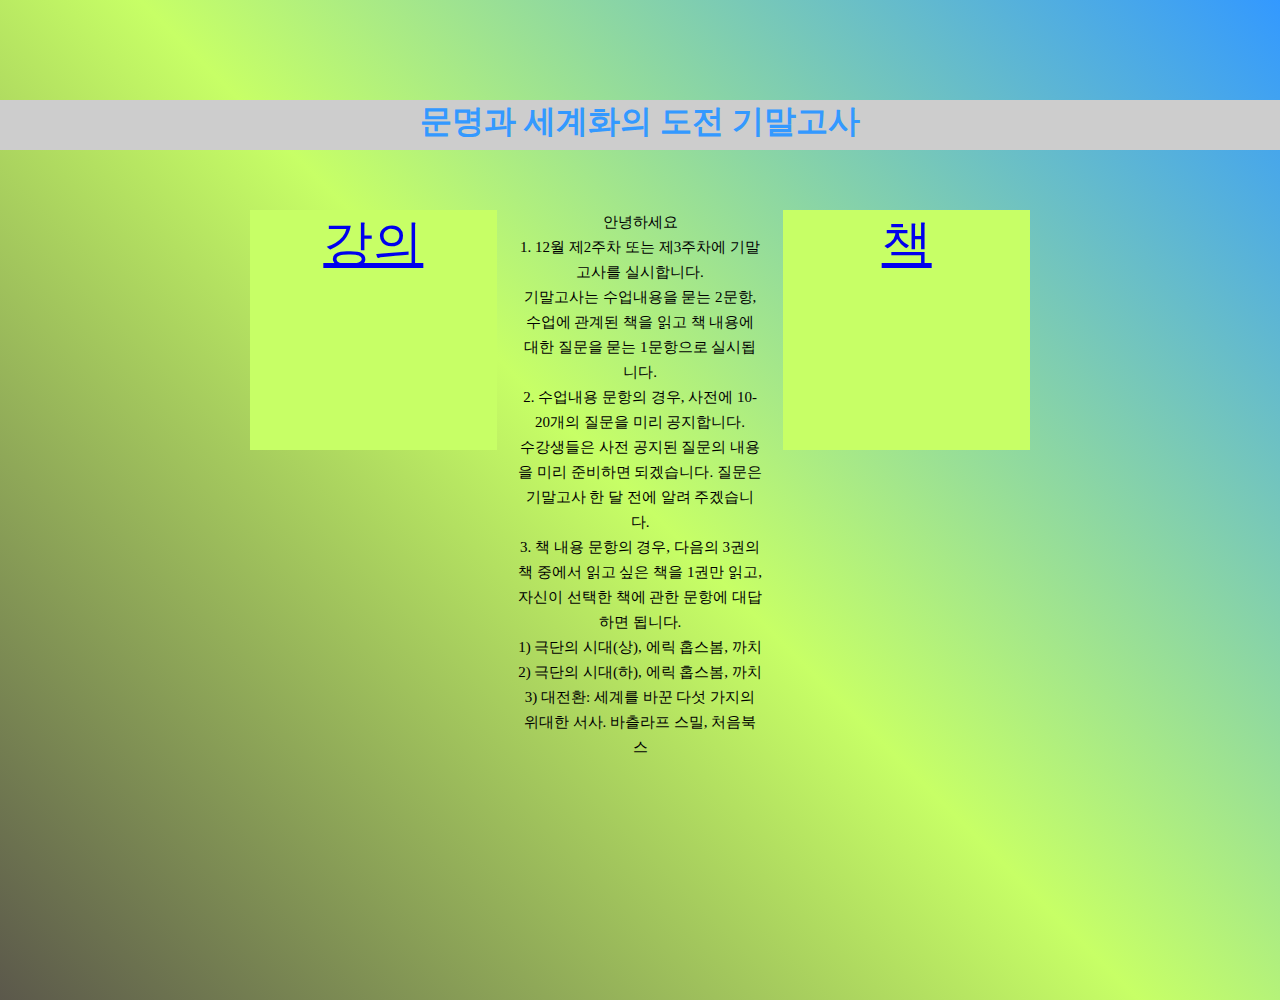
<file: index.html>
<!DOCTYPE html>
<html lang="en">
<head>
    <meta charset="UTF-8">
    <meta name="viewport" content="width=device-width, initial-scale=1.0">
    <link rel="stylesheet" href="./style.css">
    <title>iloveglobalization</title>
</head>
<body>
    <h1 class="title">문명과 세계화의 도전 기말고사</h1>
    <div class="container">
        <div class="lecture">
            <a href="./lecture.html">
                <div class="text">강의</div>
            </a>
        </div>
        <div class="notice">
            <div class="not">
                안녕하세요 <br>1. 12월 제2주차 또는 제3주차에 기말고사를 실시합니다. <br>기말고사는 수업내용을 묻는 2문항, 수업에 관계된 책을 읽고 책 내용에 대한 질문을 묻는 1문항으로 실시됩니다.
                <br>2. 수업내용 문항의 경우, 사전에 10-20개의 질문을 미리 공지합니다. <br>수강생들은 사전 공지된 질문의 내용을 미리 준비하면 되겠습니다. 질문은 기말고사 한 달 전에 알려 주겠습니다.
                <br>3. 책 내용 문항의 경우, 다음의 3권의 책 중에서 읽고 싶은 책을 1권만 읽고, 자신이 선택한 책에 관한 문항에 대답하면 됩니다. 
                <br>1)    극단의 시대(상), 에릭 홉스봄, 까치 <br>2)    극단의 시대(하), 에릭 홉스봄, 까치
                <br>3)    대전환: 세계를 바꾼 다섯 가지의 위대한 서사. 바츨라프 스밀, 처음북스
            </div>
        </div>
        <div class="book">
            <div class="boo">
                <a href="./book.html">
                    <div class="text">책</div>
                </a>
            </div>
        </div>
    </div>
</body>
</html>
</file>
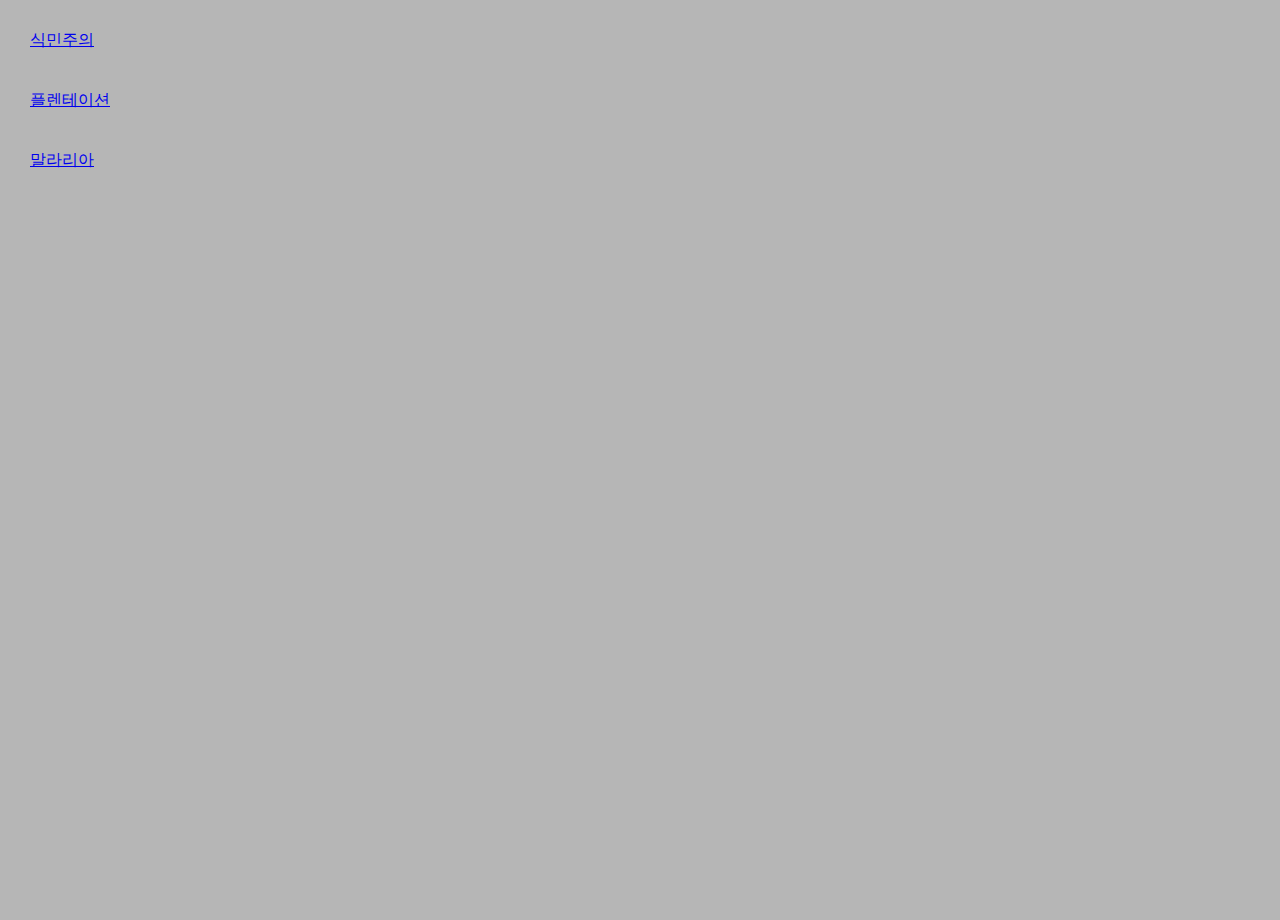
<file: 2.html>
<!DOCTYPE html>
<html lang="en">
<head>
    <meta charset="UTF-8">
    <meta name="viewport" content="width=device-width, initial-scale=1.0">
    <title>2. 초기 제국주의</title>
    <link rel="stylesheet" href="./lecture.css">
</head>
<body>
    <div class="list">
        <a href="https://namu.wiki/w/식민주의#s-3" class="li">
                식민주의
            </a>
            <a href="https://ko.wikipedia.org/wiki/플랜테이션" class="li">
                플렌테이션
            </a>
            <a href="https://namu.wiki/w/말라리아#s-8.3" class="li">
                말라리아
            </a>
</div>
</body>
</html>
</file>
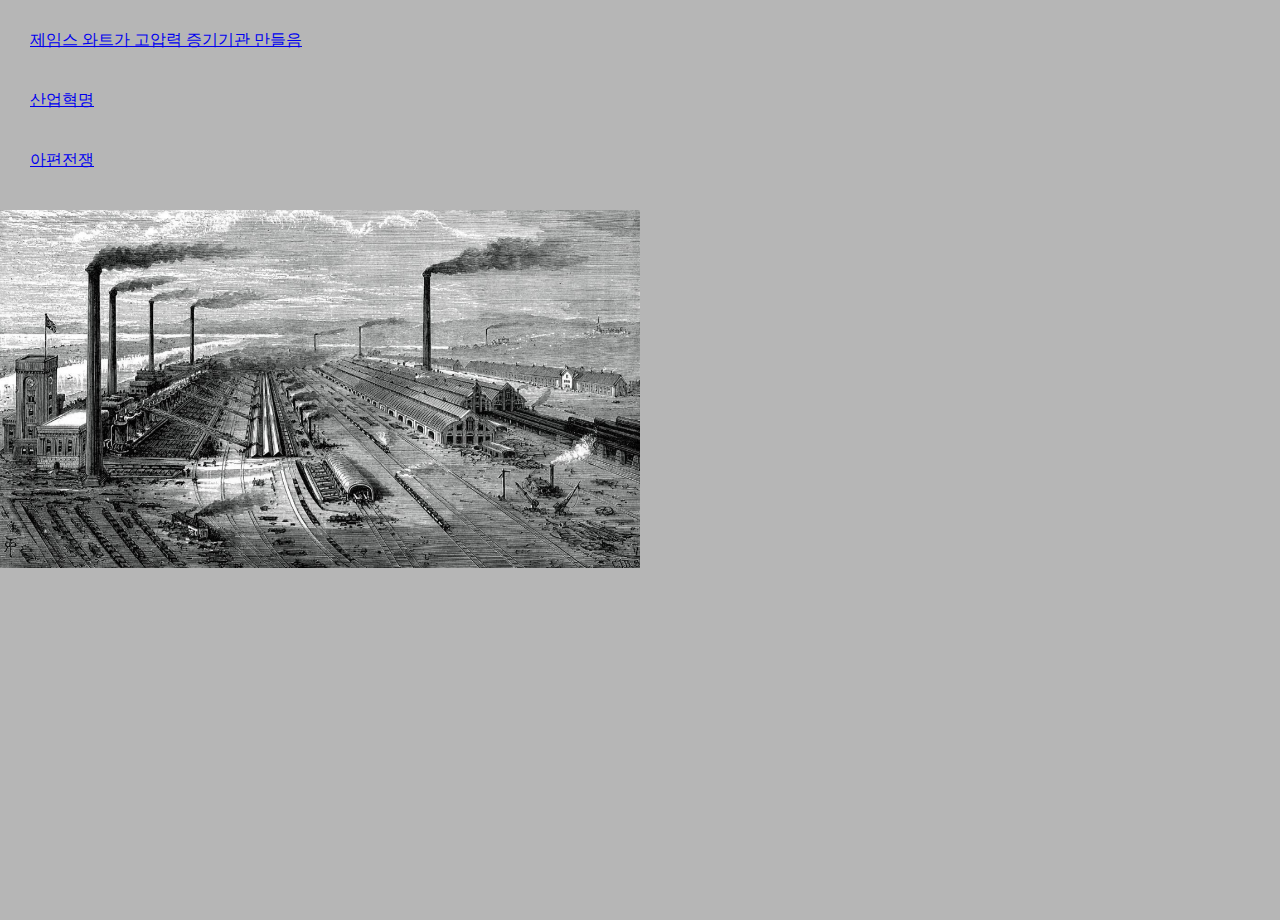
<file: 3.html>
<!DOCTYPE html>
<html lang="en">
<head>
    <meta charset="UTF-8">
    <meta name="viewport" content="width=device-width, initial-scale=1.0">
    <title>3. 신제국주의</title>
    <link rel="stylesheet" href="./lecture.css">
</head>
<body>
    <div class="list">
        <a href="https://ko.wikipedia.org/wiki/제임스_와트" class="li">
                제임스 와트가 고압력 증기기관 만들음
            </a>
            <a href="https://ko.wikipedia.org/wiki/산업_혁명" class="li">
            산업혁명</a>
            <a href="https://ko.wikipedia.org/wiki/아편_전쟁" class="li">
                아편전쟁
            </a>
            <img src="./산업혁명.png" alt="">
</div>
</body>
</html>
</file>
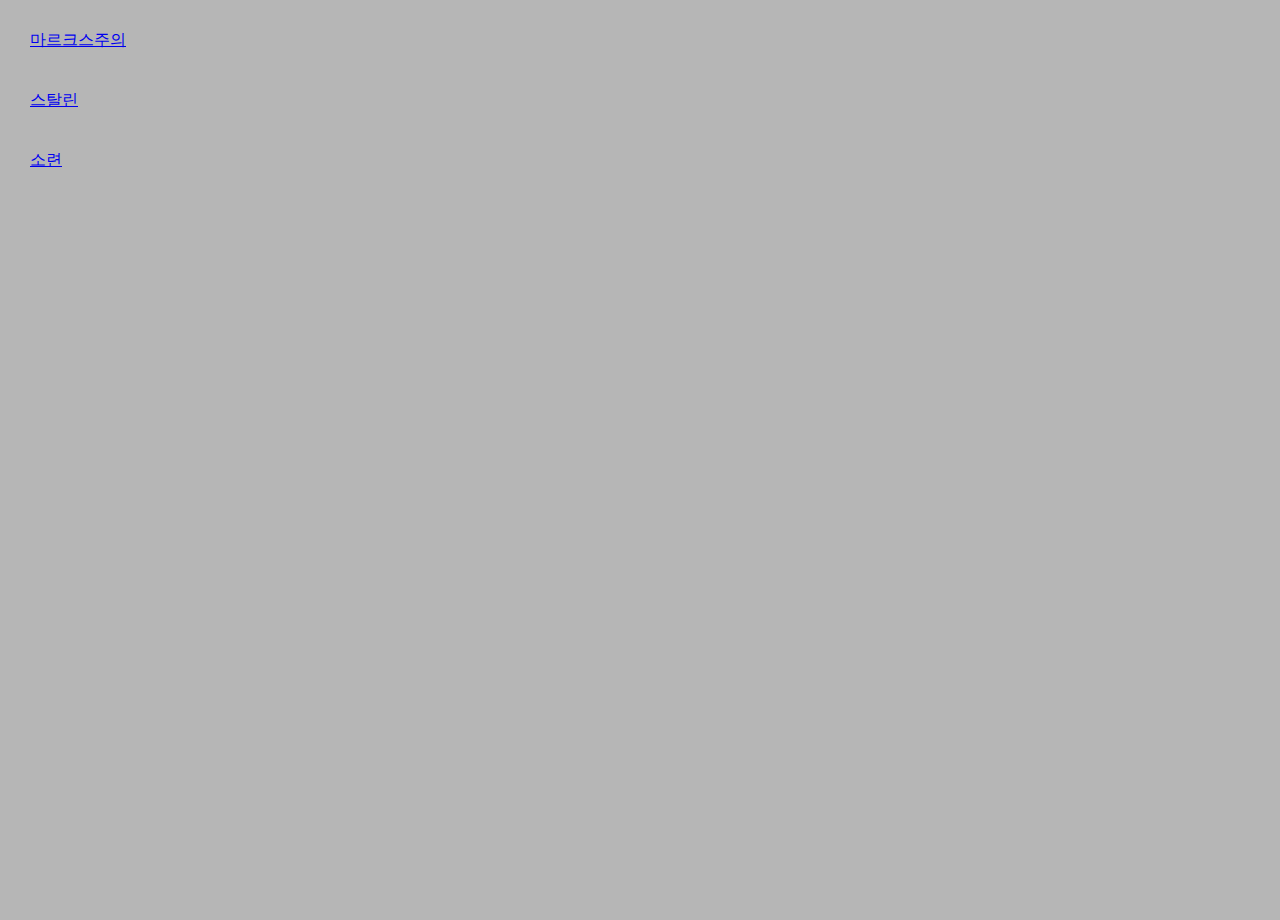
<file: 4.html>
<!DOCTYPE html>
<html lang="en">
<head>
    <meta charset="UTF-8">
    <meta name="viewport" content="width=device-width, initial-scale=1.0">
    <title>4. 마르크스주의의 탄생</title>
    <link rel="stylesheet" href="./lecture.css">
</head>
<body>
    <div class="list">
        <a href="https://ko.wikipedia.org/wiki/마르크스주의" class="li">
                마르크스주의
            </a>
            <a href="https://ko.wikipedia.org/wiki/이오시프_스탈린" class="li">
                스탈린
            </a>
            <a href="https://ko.wikipedia.org/wiki/소련" class="li">
                소련
            </a>
</div>
</body>
</html>
</file>
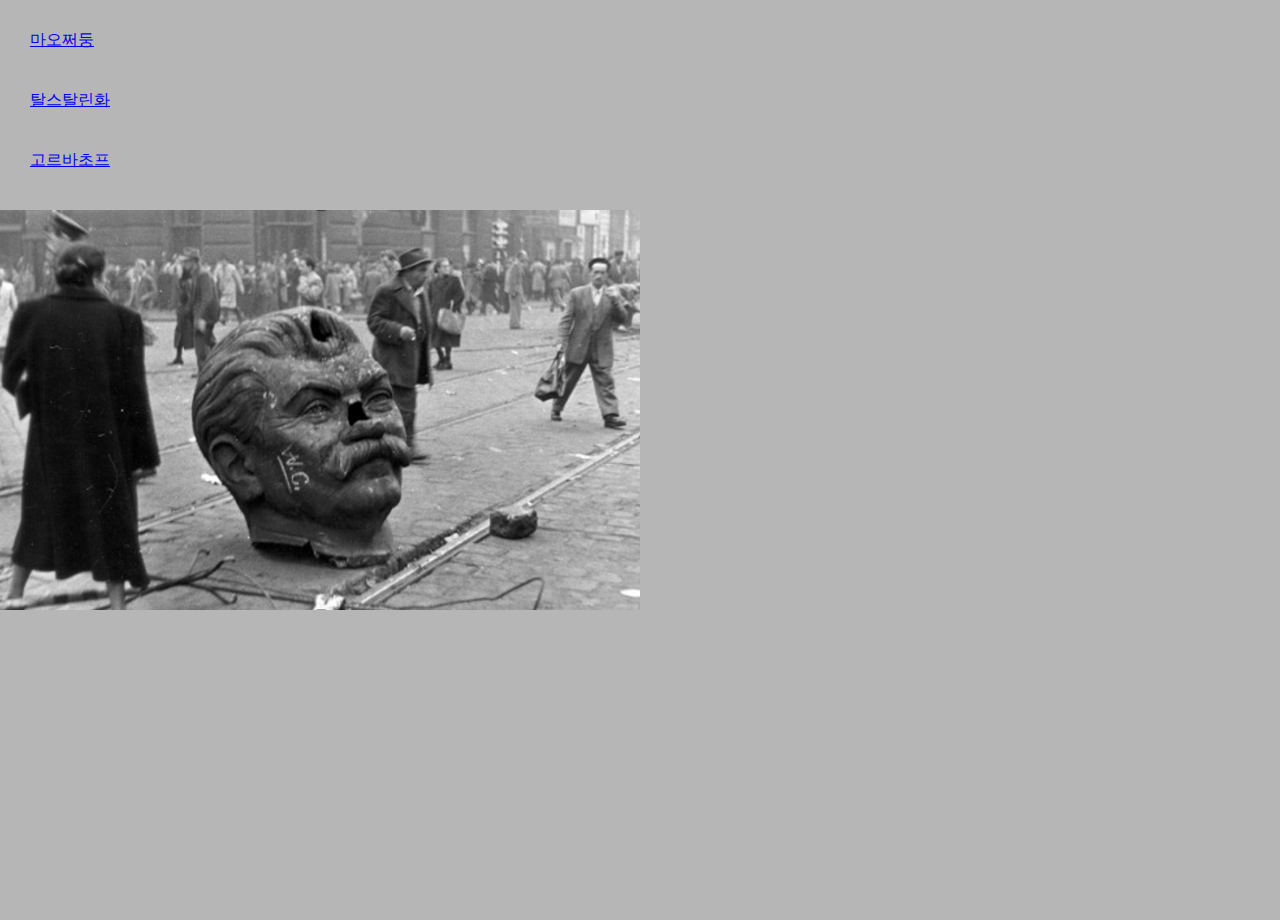
<file: 5.html>
<!DOCTYPE html>
<html lang="en">
<head>
    <meta charset="UTF-8">
    <meta name="viewport" content="width=device-width, initial-scale=1.0">
    <title>5. 공산주의의 종말</title>
    <link rel="stylesheet" href="./lecture.css">
</head>
<body>
    <div class="list">
        <a href="https://namu.wiki/w/마오쩌둥" class="li">
                마오쩌둥
            </a>
            <a href="https://ko.wikipedia.org/wiki/스탈린_격하_운동" class="li">
                탈스탈린화
            </a>
            <a href="https://namu.wiki/w/미하일%20고르바초프" class="li">
                고르바초프
            </a>
            <img src="./스탈린.png" alt="">
</div>
</body>
</html>
</file>
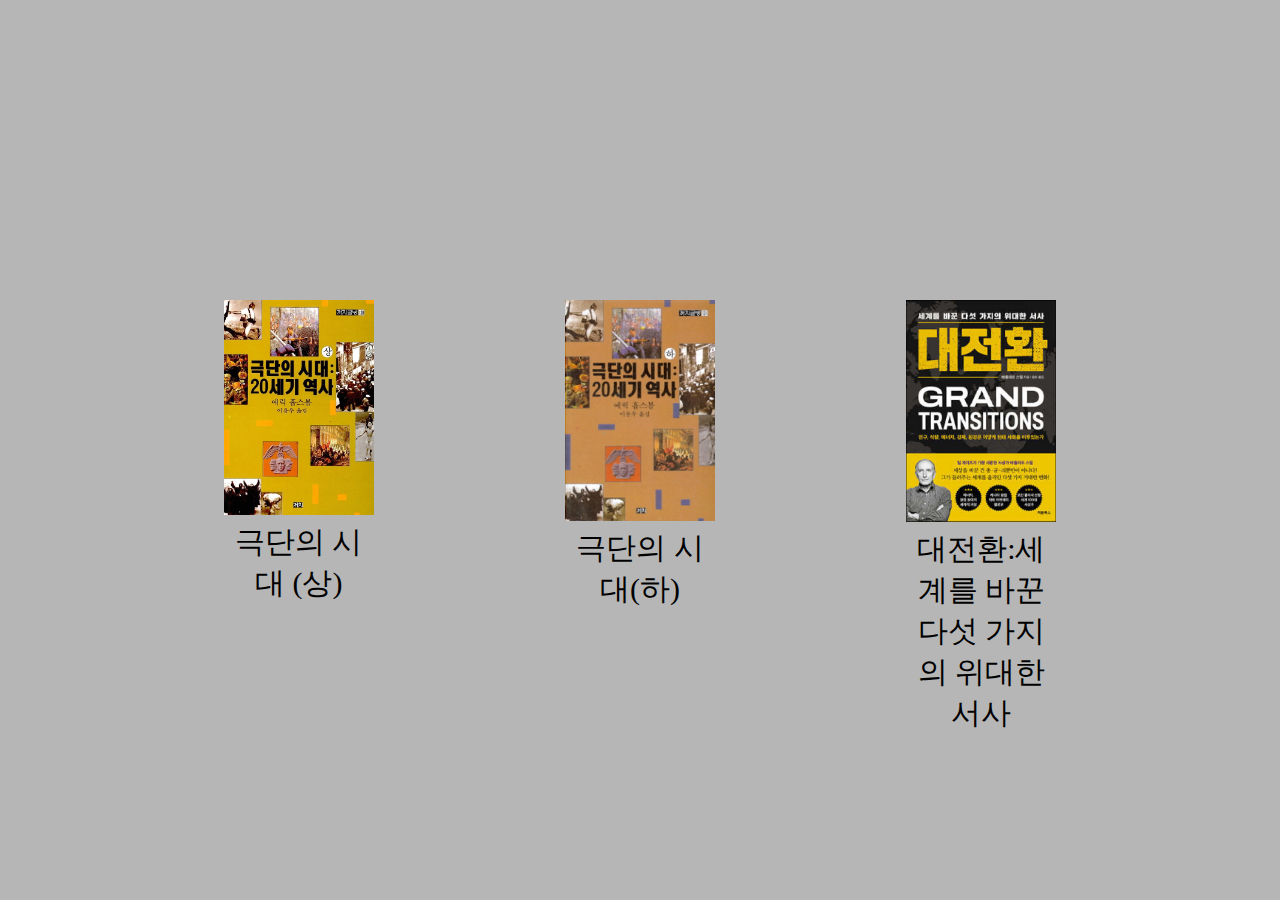
<file: book.html>
<!DOCTYPE html>
<html lang="en">
<head>
    <meta charset="UTF-8">
    <meta name="viewport" content="width=device-width, initial-scale=1.0">
    <link rel="stylesheet" href="./book.css">
    <title>Book</title>
</head>
<body>
    <div class="container">
        <div class="book1">
            <img src="./극단의시대상.jpg" alt="" class="">
            극단의 시대 (상)
        </div>
        <div class="book2">
            <img src="./극단의시대하.jpg" alt="">
            극단의 시대(하)
        </div>
        <div class="book3">
            <img src="./대전환.jpg" alt="">
            대전환:세계를 바꾼 다섯 가지의 위대한 서사
        </div>
    </div>
</body>
</html>
</file>
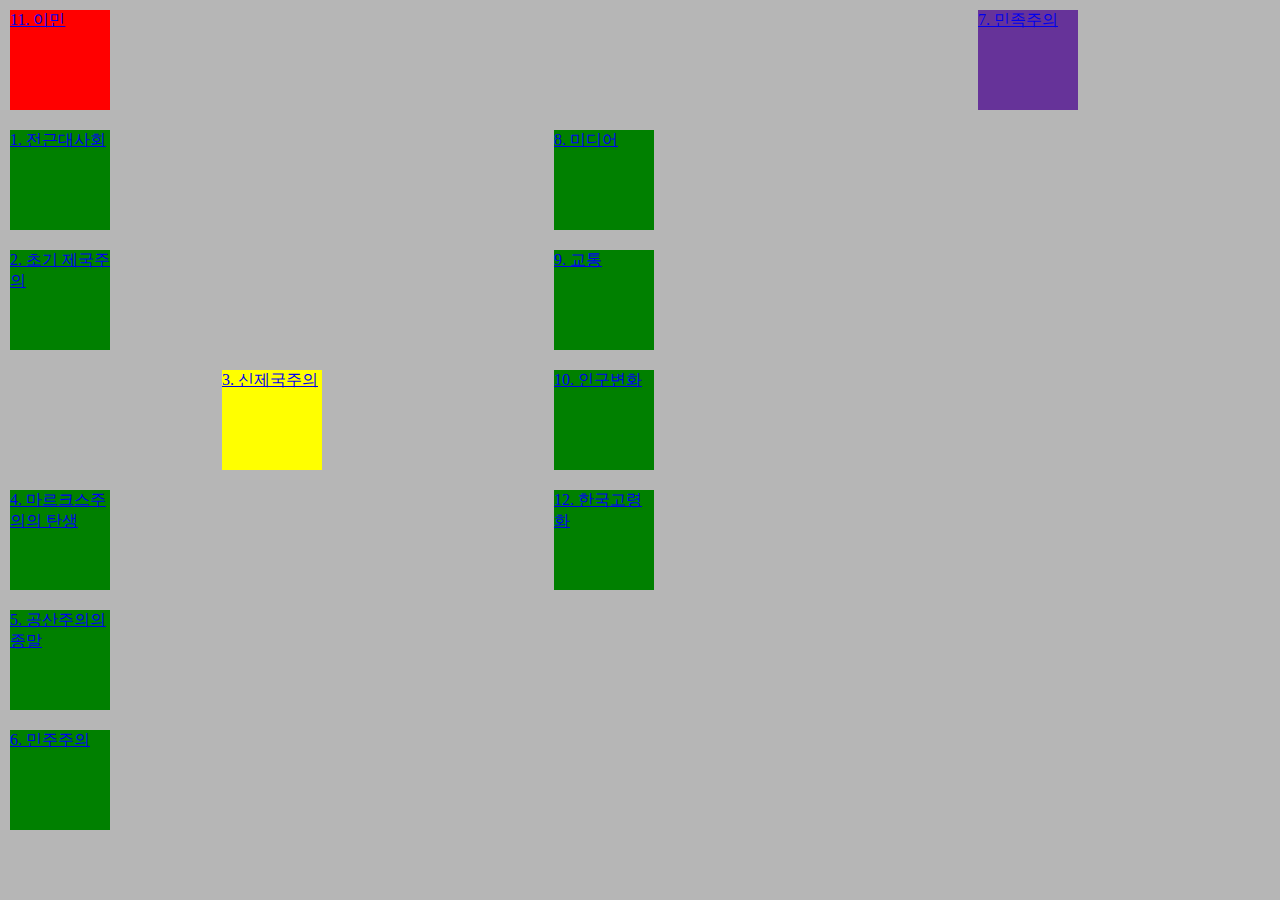
<file: lecture.html>
<!DOCTYPE html>
<html lang="en">
<head>
    <meta charset="UTF-8">
    <meta name="viewport" content="width=device-width, initial-scale=1.0">
    <title>lecture</title>
    <link rel="stylesheet" href="./lecture.css">
</head>
<body>
    <div class="container">
        <div class="link link1">
            <a href="./1.html" class="">
                1. 전근대사회
            </a>
        </div>
        <div class="link link2">
            <a href="./2.html">
                2. 초기 제국주의
            </a>
        </div>
        <div class="link link3">
            <a href="./3.html">
                3. 신제국주의
            </a>
        </div>
        <div class="link link4">
            <a href="./4.html" class="">
                4. 마르크스주의의 탄생
            </a>
        </div>
        <div class="link link5">
            <a href="./5.html" class="">
                5. 공산주의의 종말
            </a>
        </div>
        <div class="link link6">
            <a href="./6.html" class="">
                6. 민주주의
            </a>
        </div>
        <div class="link link7">
            <a href="./7.html" class="">
                7. 민족주의
            </a>
        </div>
        <div class="link link8">
            <a href="./8.html" class="">
                8. 미디어
            </a>
        </div>
        <div class="link link9">
            <a href="./9.html" class="">
                9. 교통
            </a>
        </div>
        <div class="link link10">
            <a href="./10.html" class="">
                10. 인구변화
            </a>
        </div>
        <div class="link link11">
            <a href="./11.html" class="">
                11. 이민
            </a>
        </div>
        <div class="link link12">
            <a href="./12.html" class="">
                12. 한국고령화
            </a>
        </div>
    </div>
</body>
</html>
</file>
<file: style.css>
* {
    margin: 0;
    padding: 0;
}

body {
    width: 100vw;
    height: 100vh;
    background: linear-gradient(45deg, #5b584b, #c7ff66, #3399ff);
    overflow: hidden;
    display: block;
}

h1 {
    position: relative;
    width: 100%;
    height: 50px;
    background-color: rgb(205, 205, 205);
    display:flex;
    justify-content: center;
    margin-top: 100px;
    font-family: 'dotum';
    color: #3399ff;
    margin-bottom: 0;
}

.container {
    position: absolute;
    margin-left: 50%;
    transform: translate(-50%);
    display: flex;
    justify-content: center;
    margin-top: 50px;
    height: 800px;
    width: 800px;
    /* background-color: #989898; */
}

.lecture, .book {
    background-color: #c7ff66;
    
}
.notice {
    font-size: 15px;
    line-height: 25px;
    font-family: 'dotum';
}

.container > * {
    margin: 10px;
    text-align: center;
    width: 100%;
    height: 30%;

}

.text {
    font-size: 50px;
    font-family: 'dotum';
    
}
</file>
<file: lecture.css>
* {
    margin: 0;
    padding: 0;
    border: 0;
}

body {
    background-color: rgb(182, 182, 182);
    display: flex;
    justify-content: flex-start;
    width: 100vw;
    height: 100vh;
}

.container {
    width: 85vw;
    /* background-color: aliceblue; */
    height: 100vh;
    display: flex;
    flex-wrap: wrap;
    flex-direction: column;
}
.link {
    width: 100px;
    height: 100px;
    background-color: green;
    margin: 10px;
}
.link3 {
    background-color: yellow;
    align-self: center;
}

.link7 {
    background-color: rebeccapurple;
    align-self: flex-end;
}

.link11 {
    background-color: red;
    order: -1;
}

.list {
    width: 50%;
    height: 100%;
    margin: 20px;
    /* background-color: aliceblue; */
}
.li {
    /* background-color: rgb(75, 103, 128); */
    width: 80%;
    height: 50px;
    margin: 10px;
    display: block;
}
img {
   position: fixed;
   left: 0;
   width: 50vw;
}
</file>
<file: book.css>
* {
    margin: 0;
    padding: 0;
    border: 0;
}

body {
    background-color: rgb(182, 182, 182);
    display: flex;
    justify-content: center;
    align-items: center;
    width: 100vw;
    height: 100vh;
}

.container {
    width: 80%;
    height: 300px;
    /* background-color: aliceblue; */
    display: flex;
    justify-content: space-around;
}

.container * {
    width: 150px;
    text-align: center;
    font-size: 30px;
    font-family: 'dotum';
}
</file>
